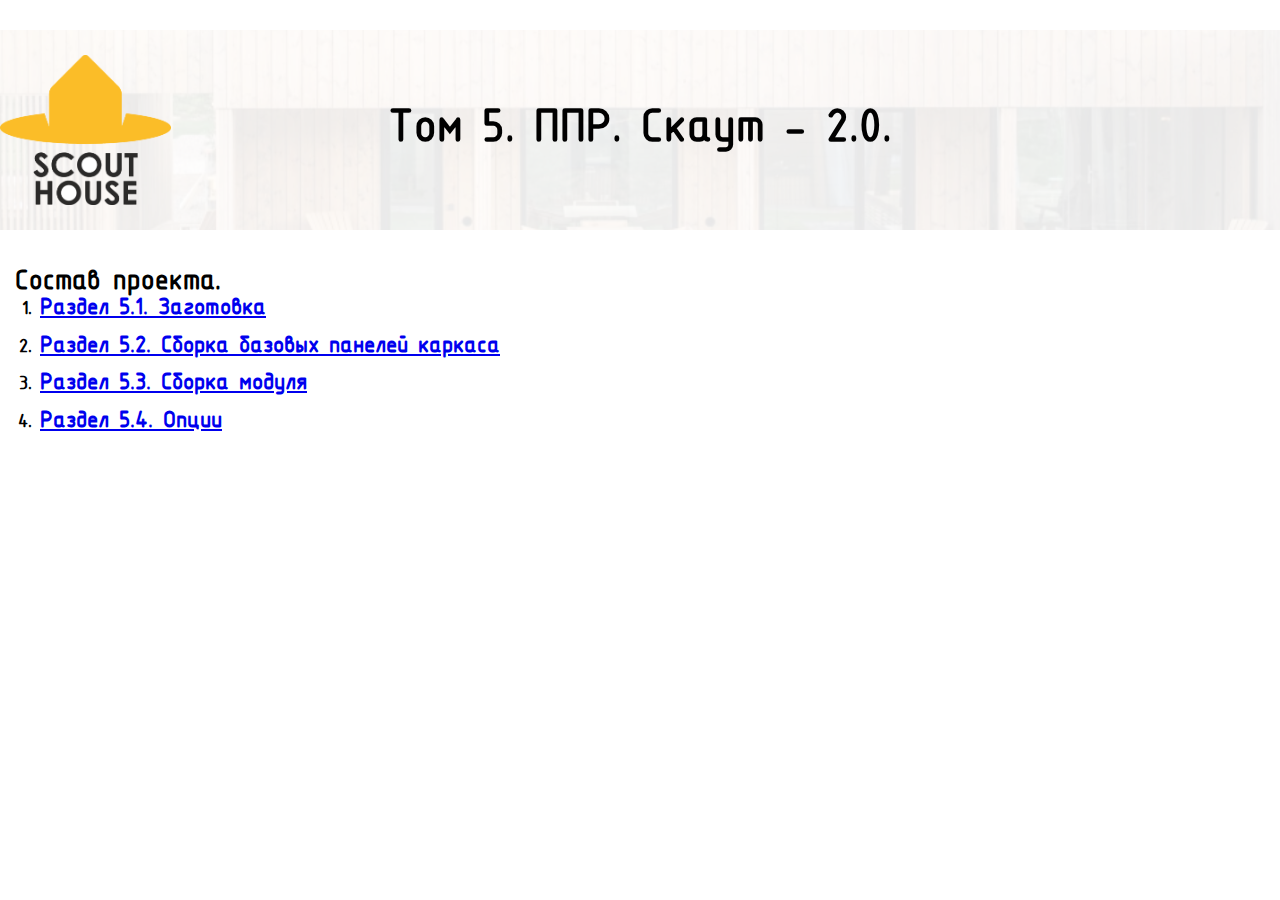
<file: index.html>
<!DOCTYPE html>
<html lang="en">
<head>
    <meta charset="UTF-8">
    <meta name="viewport" content="width=device-width, initial-scale=1.0">
    <link rel="stylesheet" href="./styles.css">
    <title>Том 5. Состав</title>
</head>
<body>
    <div class="page-wrapper">    
        <header class="top">
            <img class="logo" height="150px" src="./Image/logo_scouthouse.png" alt="Логотип Скаутхаус">
            <h1 class="headerTitle">Том 5. ППР. Скаут - 2.0.</h1>
            <div class="cardImage">
                <img class="logoBaner" height="500px" src="./Image/logoBaner.jpg" alt="Логотип Скаутхаус">
            </div>
    </header>
    <main>
        <h1 class="mainTitle">Состав проекта.</h1>
        <ol>
            <li>
                <a href="Page_5.1.html"> <h1>Раздел 5.1. Заготовка</h1> </a>
            </li>
            <li>
                <a href="Page_5.2.html">  <h1>Раздел 5.2. Сборка базовых панелей каркаса</h1> </a>
            </li>
            <li>
                <a  href="Page_5.3.html"> <h1>Раздел 5.3. Сборка модуля </h1> </a>
            </li>
            <li>
                <a  href="Page_5.4.html"> <h1>Раздел 5.4. Опции</h1> </a>
            </li>
        </ol>
    </main>
    </div>
</body>
</html>
</file>
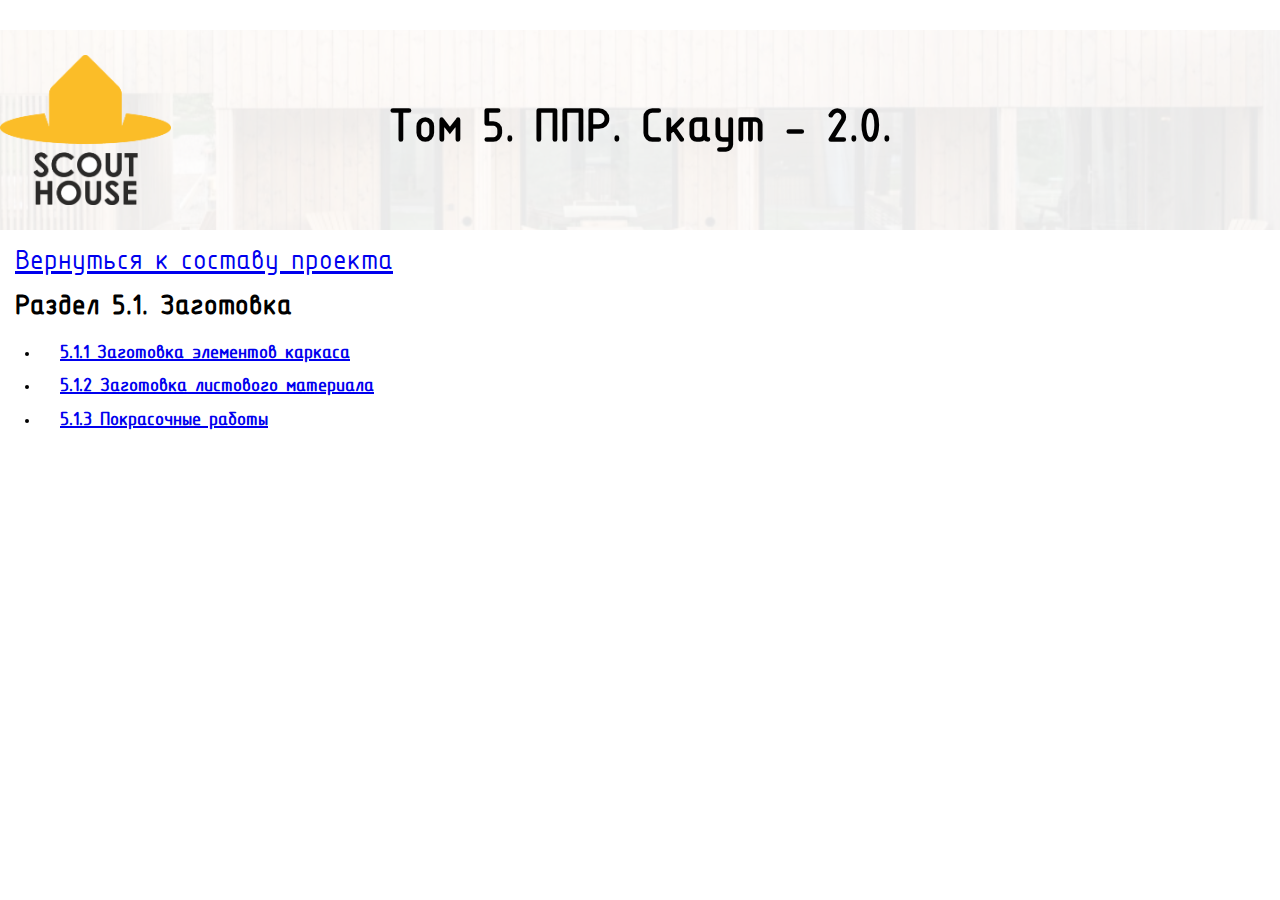
<file: Page_5.1.html>
<!DOCTYPE html>
<html lang="en">
<head>
    <meta charset="UTF-8">
    <meta name="viewport" content="width=device-width, initial-scale=1.0">
    <link rel="stylesheet" href="./styles.css">
    <title>Раздел 5.1</title>
</head>
<body>
    <div class="page-wrapper">
        <header class="top">
            <img class="logo" height="150px" src="./Image/logo_scouthouse.png" alt="Логотип Скаутхаус">
            <h1 class="headerTitle">Том 5. ППР. Скаут - 2.0.</h1>
            <div class="cardImage">
                <img class="logoBaner" height="500px" src="./Image/logoBaner.jpg" alt="Логотип Скаутхаус">
            </div>
        </header>
        <div>
            <a class="mainTitle" href="./index.html"> Вернуться к составу проекта </a>
            <h1 class="mainTitle"> Раздел 5.1. Заготовка</h1>
            <br>
            <ul>
                <li  class="subsectionTitle">
                    <a href="./5.1/5.1.1.html"> <h2>5.1.1 Заготовка элементов каркаса</h2>  </a>
                </li>
                <li  class="subsectionTitle">
                    <a href="./5.1/5.1.2.html"> <h2>5.1.2 Заготовка листового материала</h2>  </a>
                </li>
                <li  class="subsectionTitle">
                    <a href="./5.1/5.1.3.html"> <h2>5.1.3 Покрасочные работы</h2>  </a>
                </li>
            </ul>
        </div>
    </div>
</body>
</html>
</file>
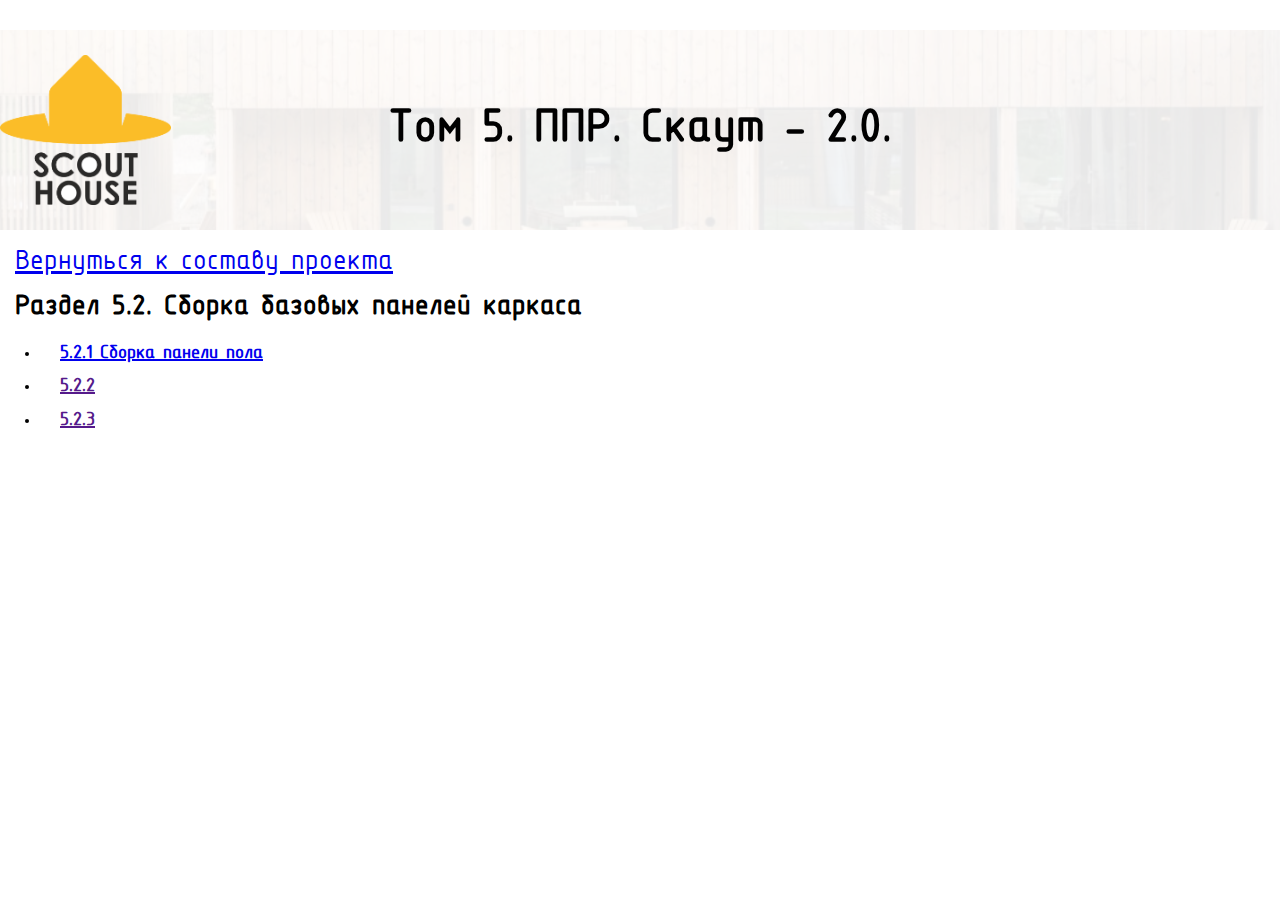
<file: Page_5.2.html>
<!DOCTYPE html>
<html lang="en">
<head>
    <meta charset="UTF-8">
    <meta name="viewport" content="width=device-width, initial-scale=1.0">
    <link rel="stylesheet" href="./styles.css">
    <title>Раздел 5.2.</title>
</head>
<body>
    <div class="page-wrapper">
        <header class="top">
            <img class="logo" height="150px" src="./Image/logo_scouthouse.png" alt="Логотип Скаутхаус">
            <h1 class="headerTitle">Том 5. ППР. Скаут - 2.0.</h1>
            <div class="cardImage">
                <img class="logoBaner" height="500px" src="./Image/logoBaner.jpg" alt="Логотип Скаутхаус">
            </div>
        </header>
        <div>
            <a class="mainTitle" href="./index.html"> Вернуться к составу проекта </a>
            <h1 class="mainTitle"> Раздел 5.2. Сборка базовых панелей каркаса</h1>
            <br>
            <ul>
                <li  class="subsectionTitle">
                    <a href="./5.2/5.2.1.html"> <h2>5.2.1 Сборка панели пола</h2>  </a>
                </li>
                <li  class="subsectionTitle">
                    <a href=""> <h2>5.2.2</h2>  </a>
                </li>
                <li  class="subsectionTitle">
                    <a href=""> <h2>5.2.3</h2>  </a>
                </li>
            </ul>
        </div>
    </div>  
</body>
</html>
</file>
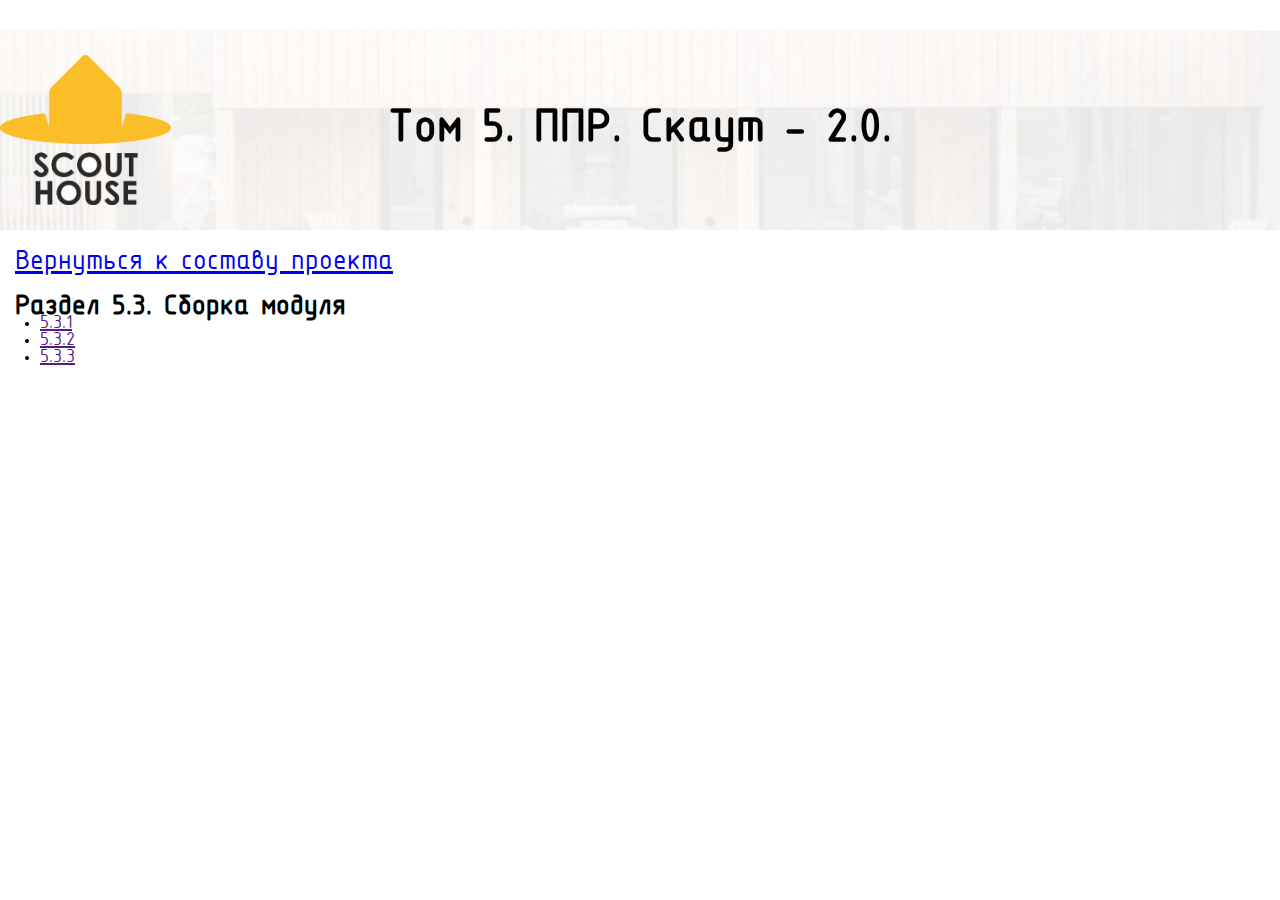
<file: Page_5.3.html>
<!DOCTYPE html>
<html lang="en">
<head>
    <meta charset="UTF-8">
    <meta name="viewport" content="width=device-width, initial-scale=1.0">
    <link rel="stylesheet" href="./styles.css">
    <title>Раздел 5.3.</title>
</head>
<body>
    <div class="page-wrapper">
        <header class="top">
            <img class="logo" height="150px" src="./Image/logo_scouthouse.png" alt="Логотип Скаутхаус">
            <h1 class="headerTitle">Том 5. ППР. Скаут - 2.0.</h1>
            <div class="cardImage">
                <img class="logoBaner" height="500px" src="./Image/logoBaner.jpg" alt="Логотип Скаутхаус">
            </div>
        </header>
        <div>
            <a class="mainTitle" href="./index.html"> Вернуться к составу проекта </a>
            <h1 class="mainTitle"> Раздел 5.3. Сборка модуля</h1>
            <ul>
                <li  class="subsectionTitle">
                    <a href=""> 5.3.1  </a>
                </li>
                <li  class="subsectionTitle">
                    <a href=""> 5.3.2  </a>
                </li>
                <li  class="subsectionTitle">
                    <a href=""> 5.3.3  </a>
                </li>
            </ul>
        </div>
    </div>  
</body>
</html>
</file>
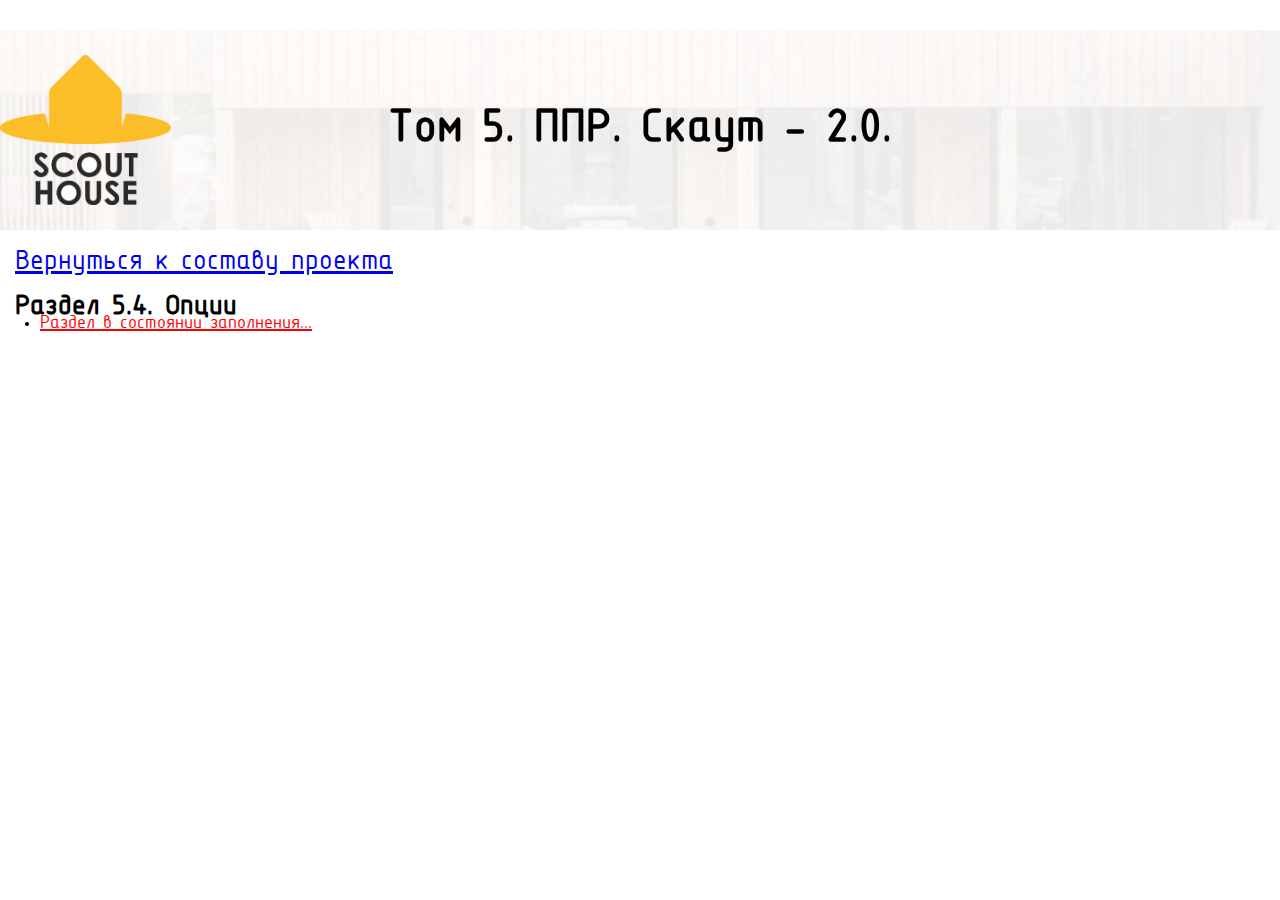
<file: Page_5.4.html>
<!DOCTYPE html>
<html lang="en">
<head>
    <meta charset="UTF-8">
    <meta name="viewport" content="width=device-width, initial-scale=1.0">
    <link rel="stylesheet" href="./styles.css">
    <title>Раздел 5.4.</title>
</head>
<body>
    <div class="page-wrapper">
        <header class="top">
            <img class="logo" height="150px" src="./Image/logo_scouthouse.png" alt="Логотип Скаутхаус">
            <h1 class="headerTitle">Том 5. ППР. Скаут - 2.0.</h1>
            <div class="cardImage">
                <img class="logoBaner" height="500px" src="./Image/logoBaner.jpg" alt="Логотип Скаутхаус">
            </div>
        </header>
        <div>
            <a class="mainTitle" href="./index.html"> Вернуться к составу проекта </a>
            <h1 class="mainTitle">Раздел 5.4. Опции</h1>
            <ul>
                <li  class="subsectionTitle">
                    <a class="none" href=""> Раздел в состоянии заполнения... </a>
                </li>
            </ul>
        </div>
    </div>  
</body>
</html>
</file>
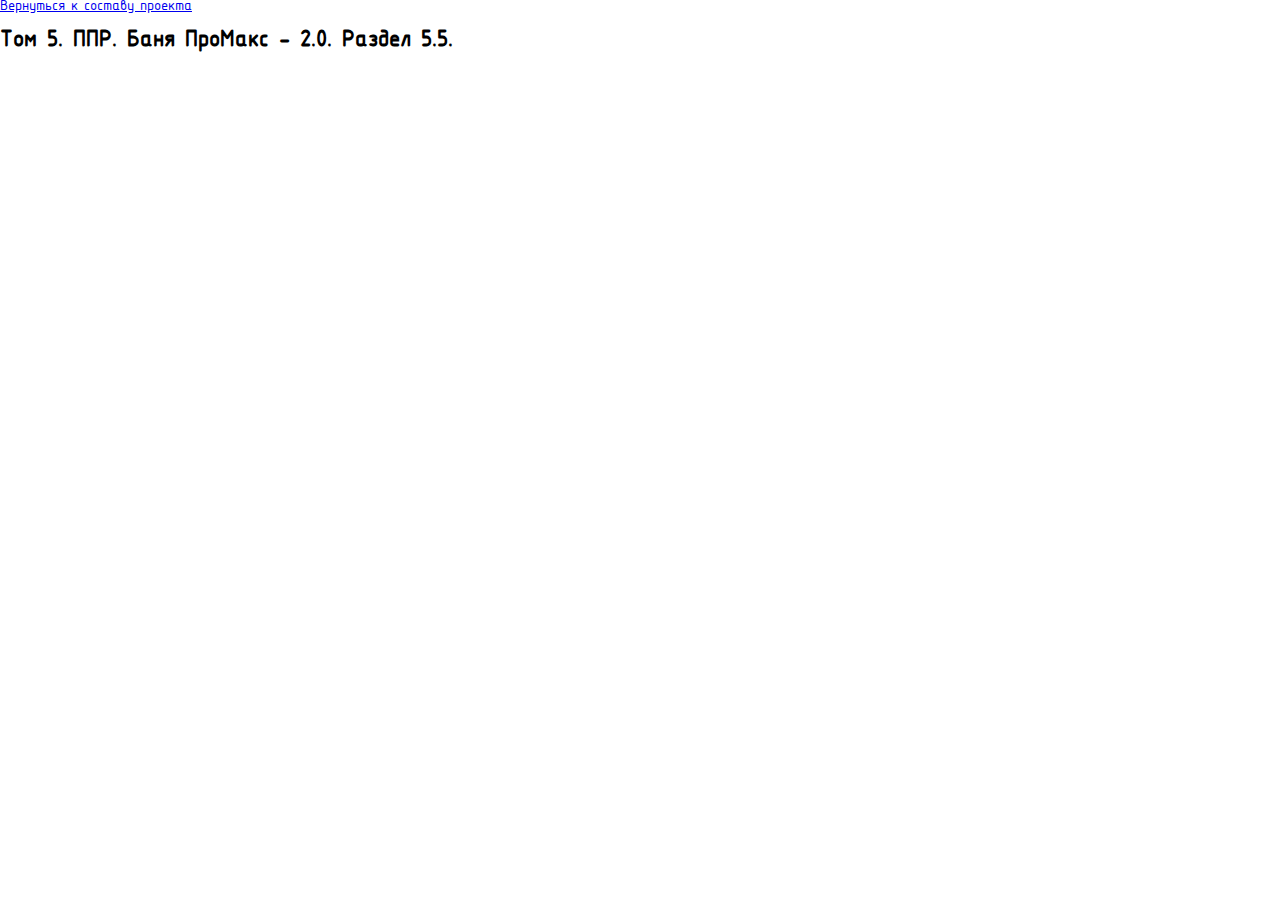
<file: Page_5.5.html>
<!DOCTYPE html>
<html lang="en">
<head>
    <meta charset="UTF-8">
    <meta name="viewport" content="width=device-width, initial-scale=1.0">
    <link rel="stylesheet" href="./styles.css">
    <title>Раздел 5.4.</title>
</head>
<body>
    <a href="./index.html"> Вернуться к составу проекта </a>
    <p> <h1>Том 5. ППР. Баня ПроМакс - 2.0. Раздел 5.5.</h1></p>
    
</body>
</html>
</file>
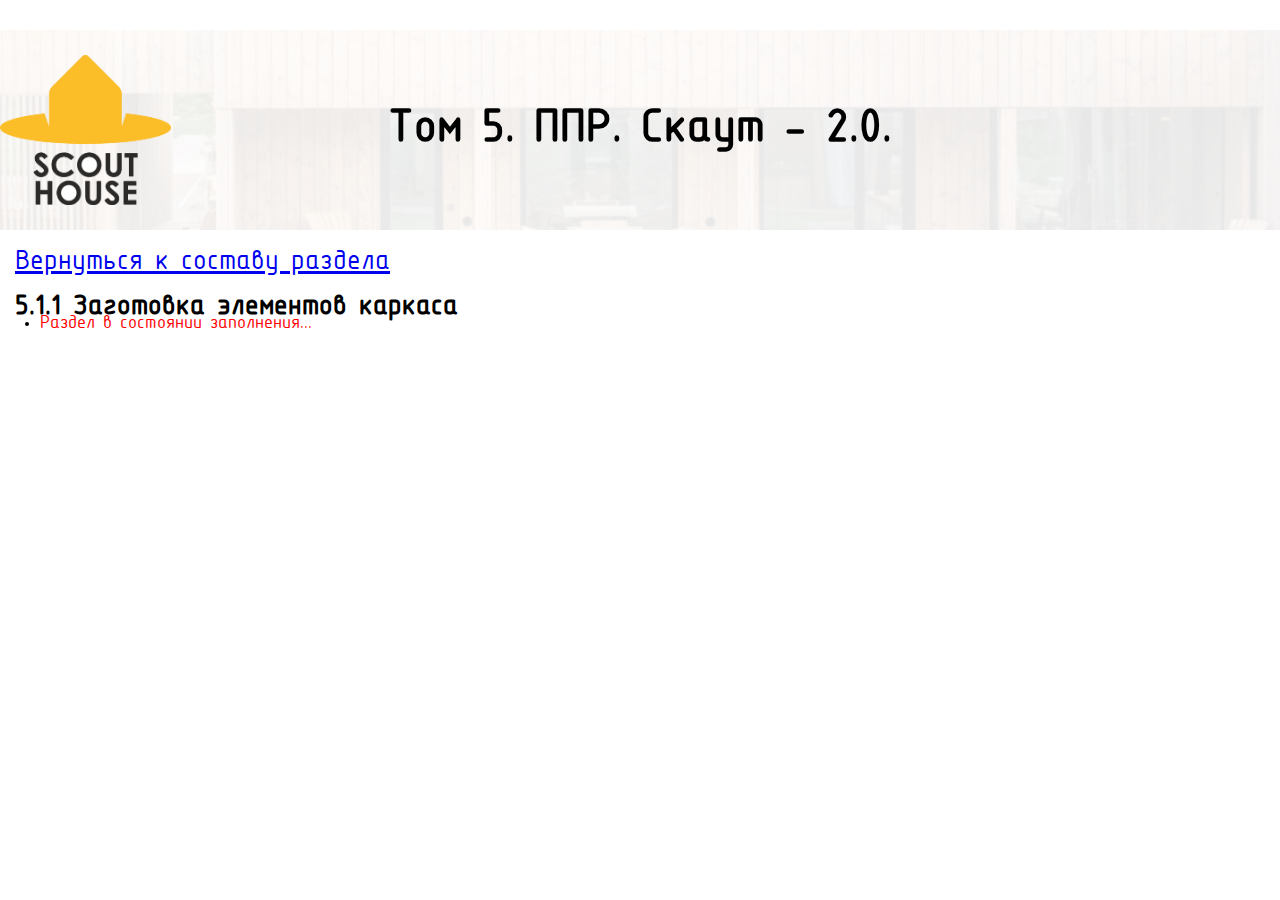
<file: 5.1/5.1.1.html>
<!DOCTYPE html>
<html lang="ru">
<head>
    <meta charset="UTF-8">
    <meta name="viewport" content="width=device-width, initial-scale=1.0">
    <link rel="stylesheet" href="../styles.css">
    <title>Операция 5.1.1</title>
</head>
<body>
    <div class="page-wrapper">
        <header class="top">
            <img class="logo" height="150px" src="../Image/logo_scouthouse.png" alt="Логотип Скаутхаус">
            <h1 class="headerTitle">Том 5. ППР. Скаут - 2.0.</h1>
            <div class="cardImage">
                <img class="logoBaner" height="500px" src="../Image/logoBaner.jpg" alt="Логотип Скаутхаус">
            </div>
        </header>
        <div>
            <a class="mainTitle" href="../Page_5.1.html"> Вернуться к составу раздела </a>
            <h1 class="mainTitle"> 5.1.1 Заготовка элементов каркаса </h1>
            <ul>
                <li  class="subsectionTitle">
                    <p class="none">Раздел в состоянии заполнения...</p>
                </li>
            </ul>
        </div>
    </div>
</body>
</html>
</file>
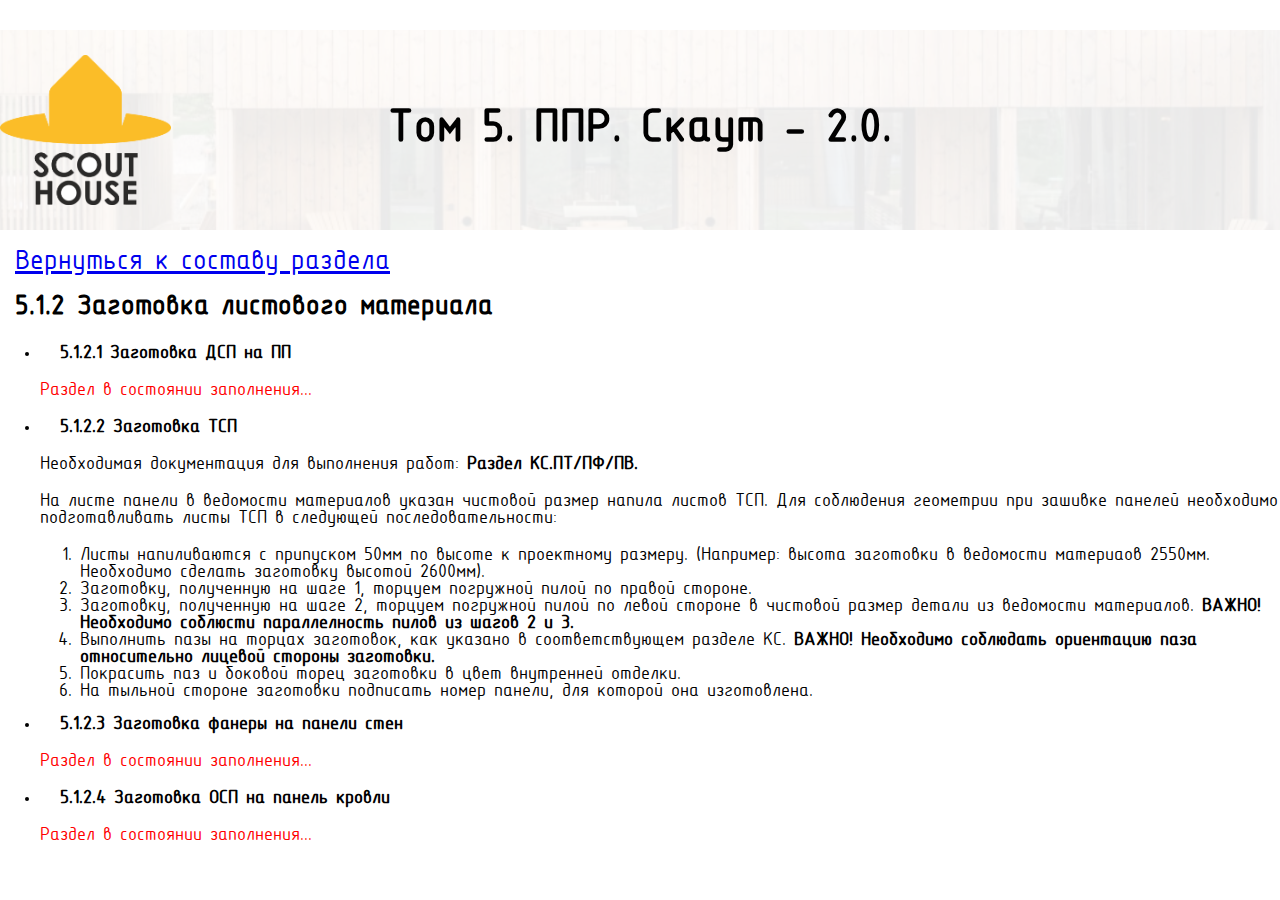
<file: 5.1/5.1.2.html>
<!DOCTYPE html>
<html lang="en">
<head>
    <meta charset="UTF-8">
    <meta name="viewport" content="width=device-width, initial-scale=1.0">
    <link rel="stylesheet" href="../styles.css">
    <title>Операция 5.1.1</title>
</head>
<body>
    <div class="page-wrapper">
        <header class="top">
            <img class="logo" height="150px" src="../Image/logo_scouthouse.png" alt="Логотип Скаутхаус">
            <h1 class="headerTitle">Том 5. ППР. Скаут - 2.0.</h1>
            <div class="cardImage">
                <img class="logoBaner" height="500px" src="../Image/logoBaner.jpg" alt="Логотип Скаутхаус">
            </div>
        </header>
        <div>
            <a class="mainTitle" href="../Page_5.1.html"> Вернуться к составу раздела </a>
            <h1 class="mainTitle"> 5.1.2 Заготовка листового материала </h1>
            <br>
            <ul>
                <li  class="subsectionTitle">
                    <h2>5.1.2.1 Заготовка ДСП на ПП</h2>
                    <p class="none">Раздел в состоянии заполнения...</p>
                </li>
                <li  class="subsectionTitle">
                    <h2>5.1.2.2 Заготовка ТСП </h2>
                    <p>Необходимая документация для выполнения работ: <span class="importantText">Раздел КС.ПТ/ПФ/ПВ. </span></p>
                    <p>На листе панели в ведомости материалов указан чистовой размер напила листов ТСП. Для соблюдения геометрии при зашивке панелей  необходимо подготавливать листы ТСП в следующей последовательности:</p>
                    <ol>
                        <li class="mainText">Листы напиливаются с припуском 50мм по высоте к проектному размеру. (Например: высота заготовки в ведомости материаов 2550мм. Необходимо сделать заготовку высотой 2600мм). </li>
                        <li class="mainText">Заготовку, полученную на шаге 1, торцуем погружной пилой по правой стороне. </li>
                        <li class="mainText">Заготовку, полученную на шаге 2, торцуем погружной пилой по левой стороне в чистовой размер детали из ведомости материалов. <span class="importantText">ВАЖНО! Необходимо соблюсти параллелность пилов из шагов 2 и 3.</span></li>
                        <li class="mainText">Выполнить пазы на торцах заготовок, как указано в соответствующем разделе КС. <span class="importantText">ВАЖНО! Необходимо соблюдать ориентацию паза относительно лицевой стороны заготовки.</span></li>
                        <li class="mainText">Покрасить паз и боковой торец заготовки в цвет внутренней отделки.</li>
                        <li class="mainText">На тыльной стороне заготовки подписать номер панели, для которой она изготовлена.</li>
                    </ol>
                </li>
                <li  class="subsectionTitle">
                    <h2>5.1.2.3 Заготовка фанеры на панели стен</h2>
                    <p class="none">Раздел в состоянии заполнения...</p>
                </li>
                <li  class="subsectionTitle">
                    <h2>5.1.2.4 Заготовка ОСП на панель кровли</h2>
                    <p class="none">Раздел в состоянии заполнения...</p>
                </li>
            </ul>
        </div>
    </div>
</body>
</html>
</file>
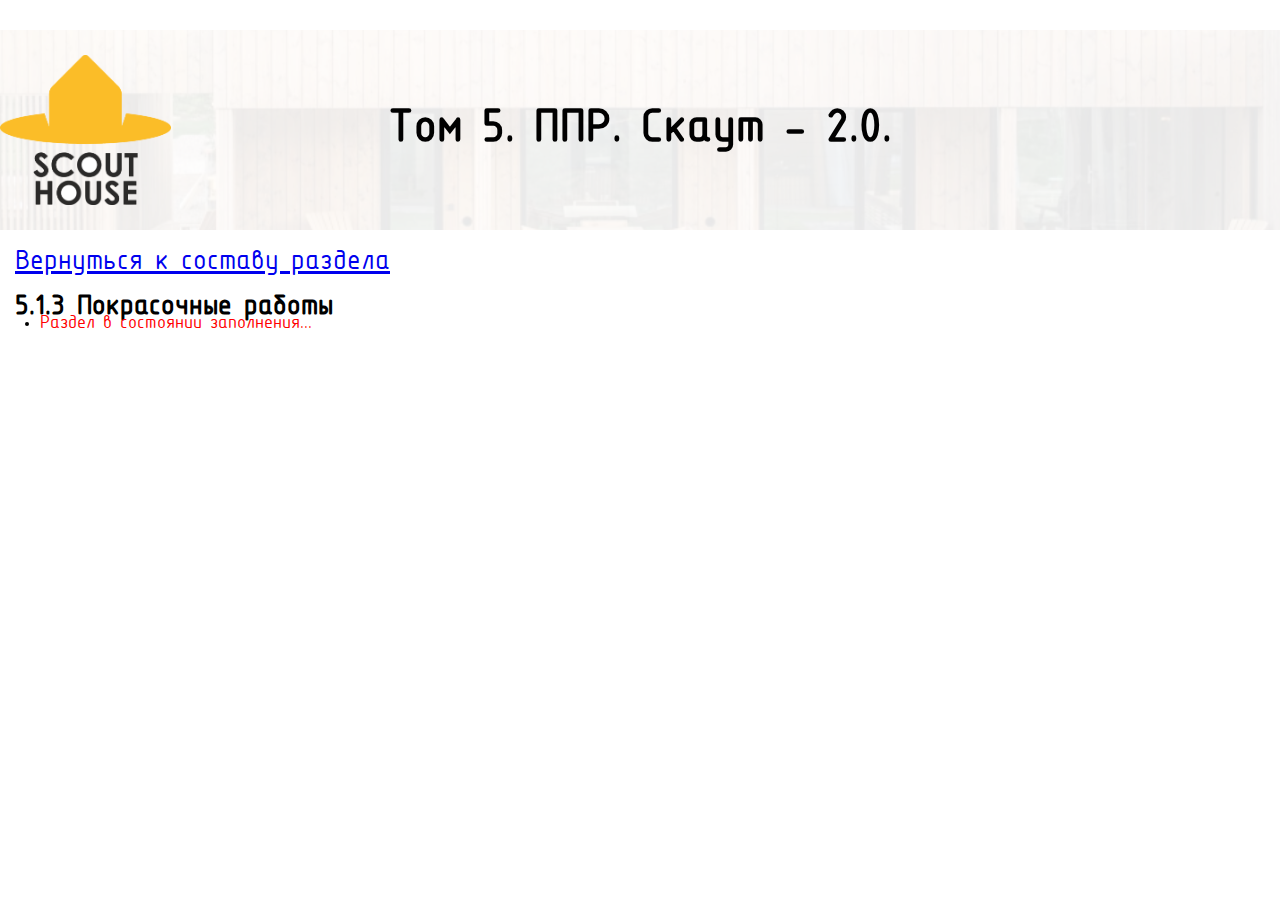
<file: 5.1/5.1.3.html>
<html lang="en">
<head>
    <meta charset="UTF-8">
    <meta name="viewport" content="width=device-width, initial-scale=1.0">
    <link rel="stylesheet" href="../styles.css">
    <title>Операция 5.1.1</title>
</head>
<body>
    <div class="page-wrapper">
        <header class="top">
            <img class="logo" height="150px" src="../Image/logo_scouthouse.png" alt="Логотип Скаутхаус">
            <h1 class="headerTitle">Том 5. ППР. Скаут - 2.0.</h1>
            <div class="cardImage">
                <img class="logoBaner" height="500px" src="../Image/logoBaner.jpg" alt="Логотип Скаутхаус">
            </div>
        </header>
        <div>
            <a class="mainTitle" href="../Page_5.1.html"> Вернуться к составу раздела </a>
            <h1 class="mainTitle"> 5.1.3 Покрасочные работы </h1>
            <ul>
                <li  class="subsectionTitle">
                    <p class="none">Раздел в состоянии заполнения...</p>
                </li>
            </ul>
        </div>
    </div>
</body>
</html>
</file>
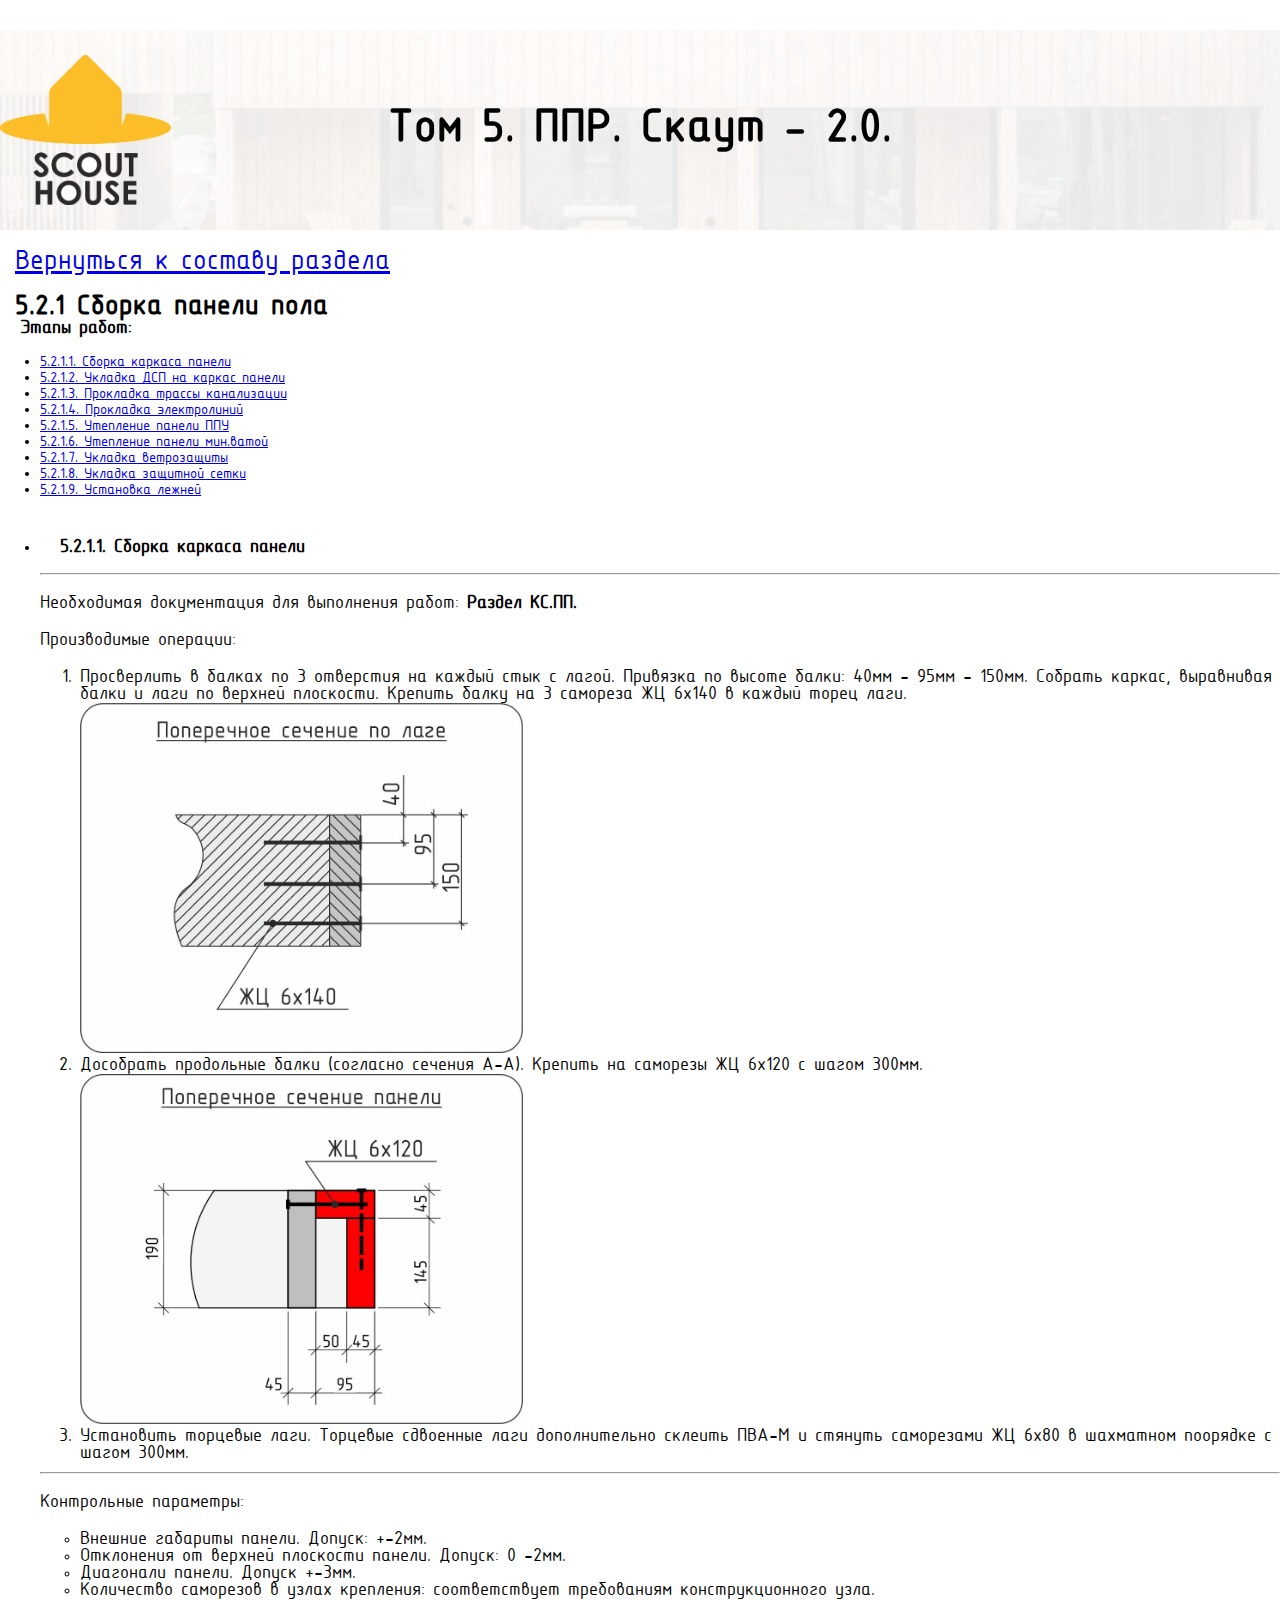
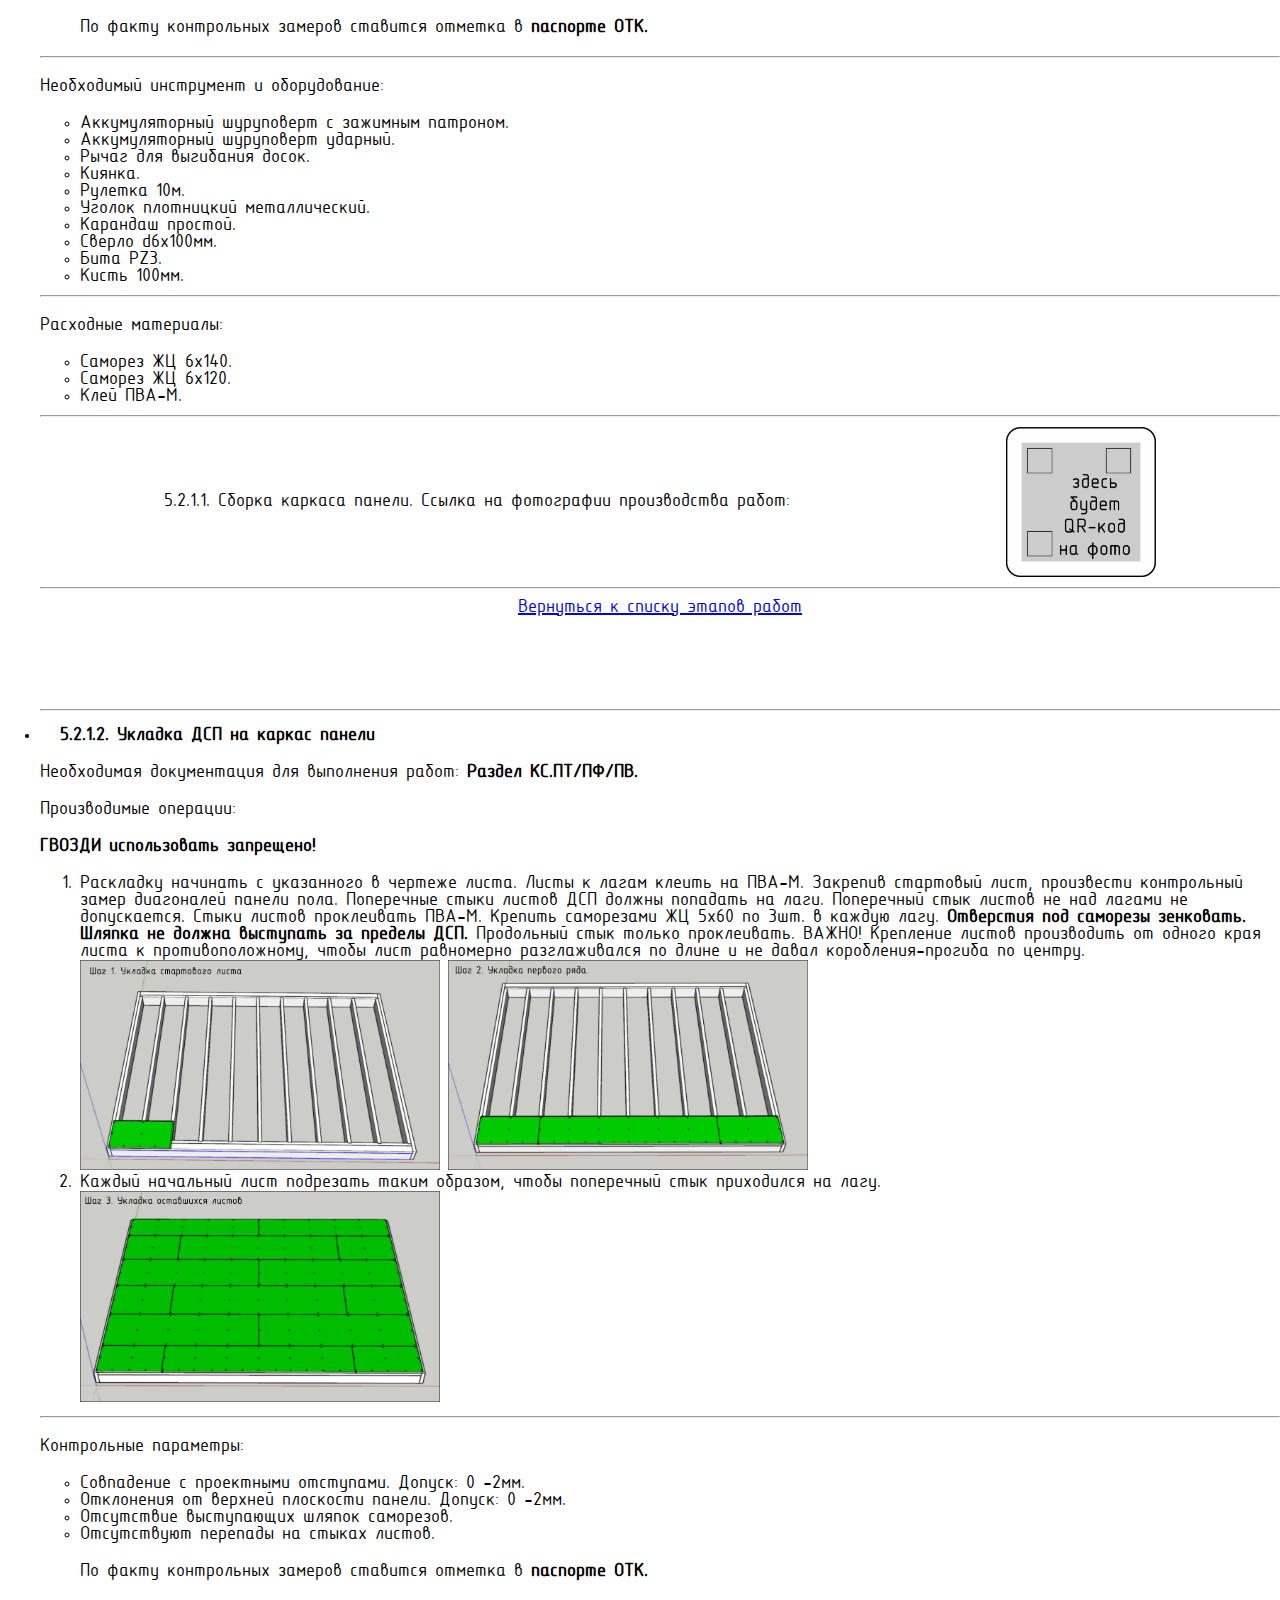
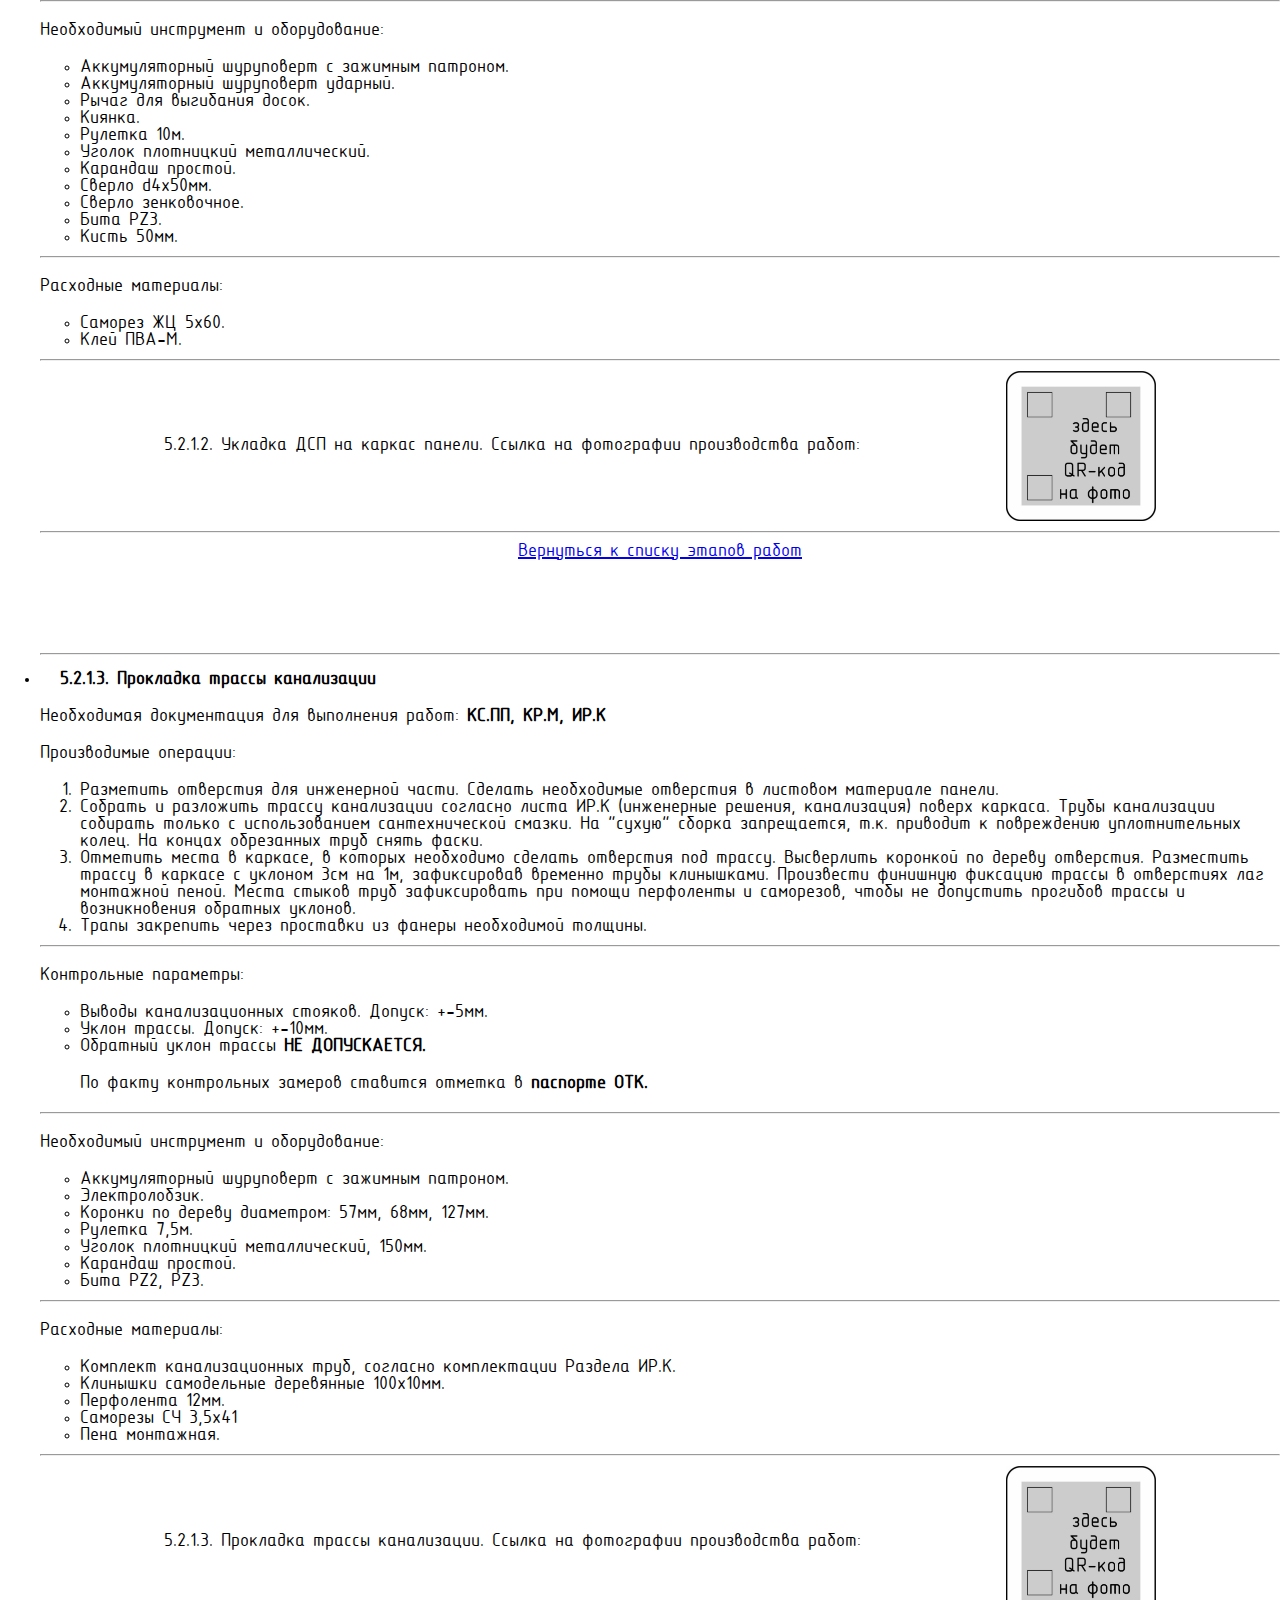
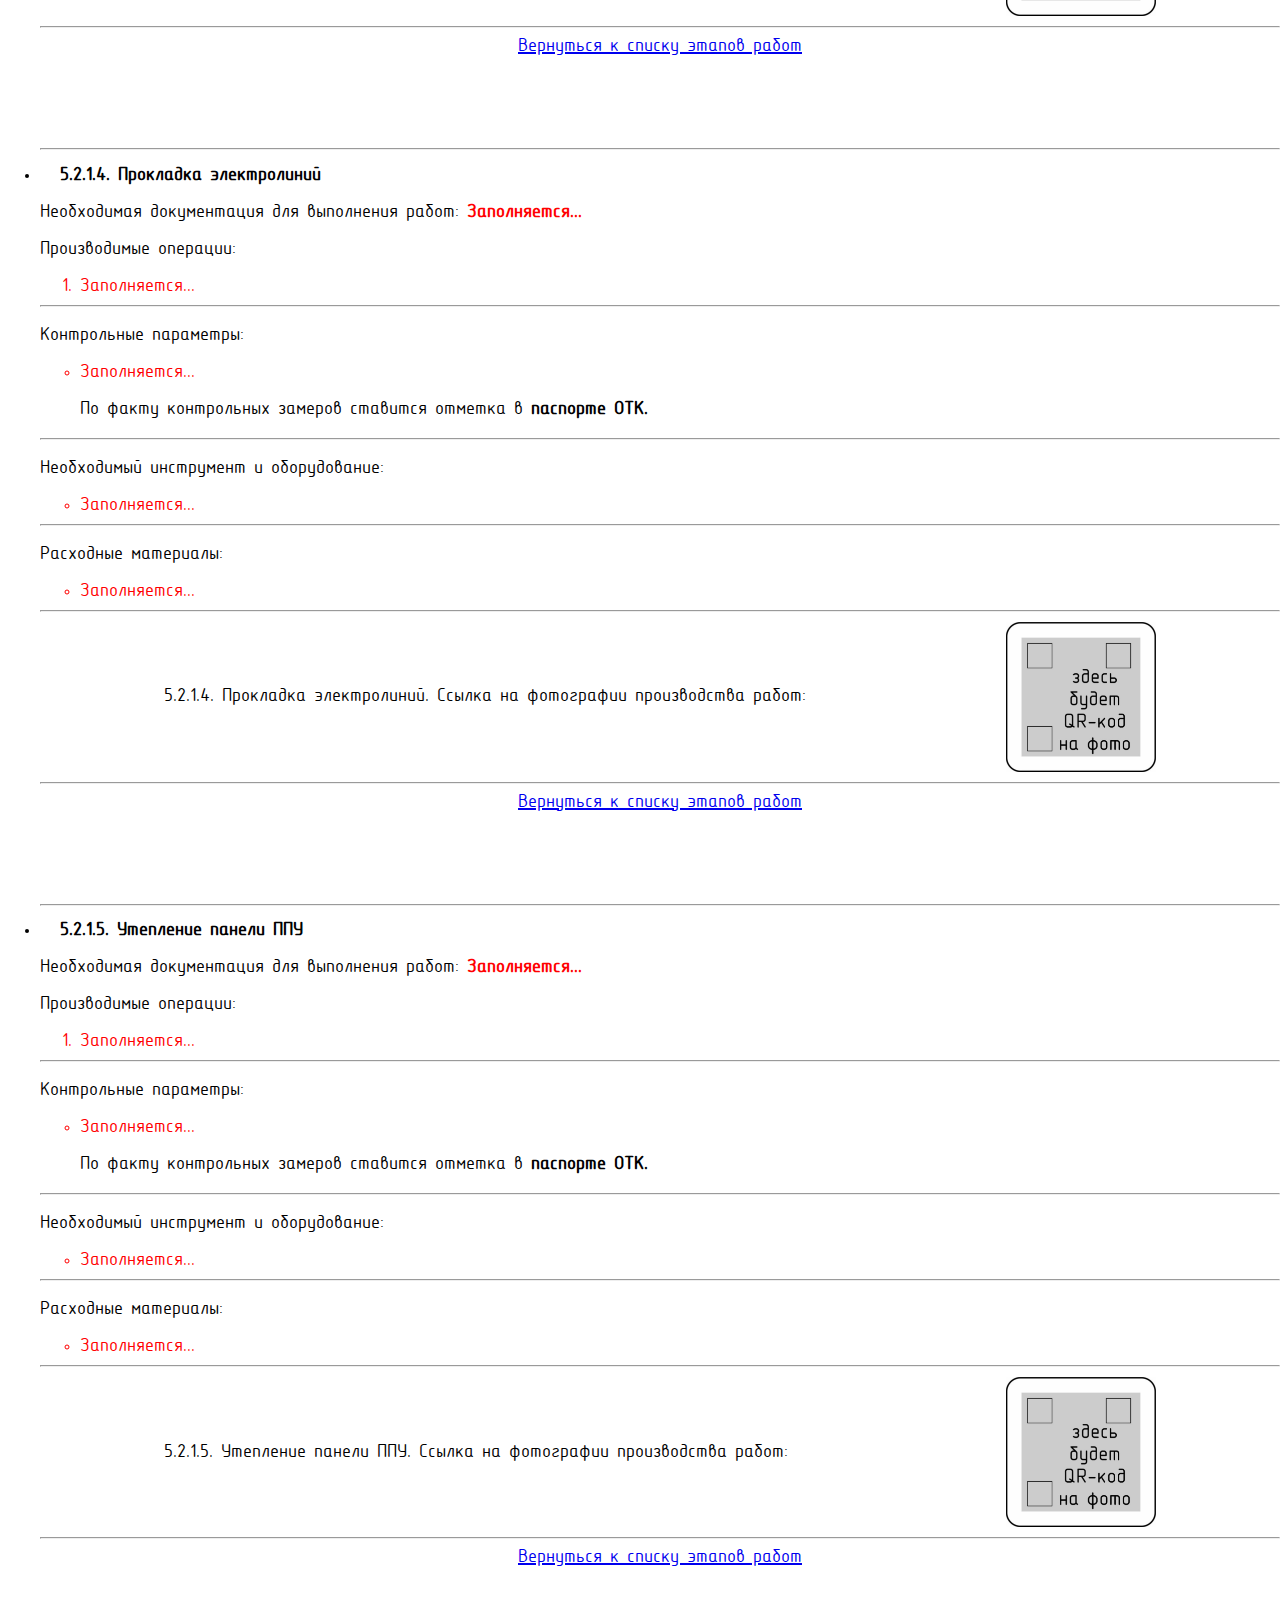
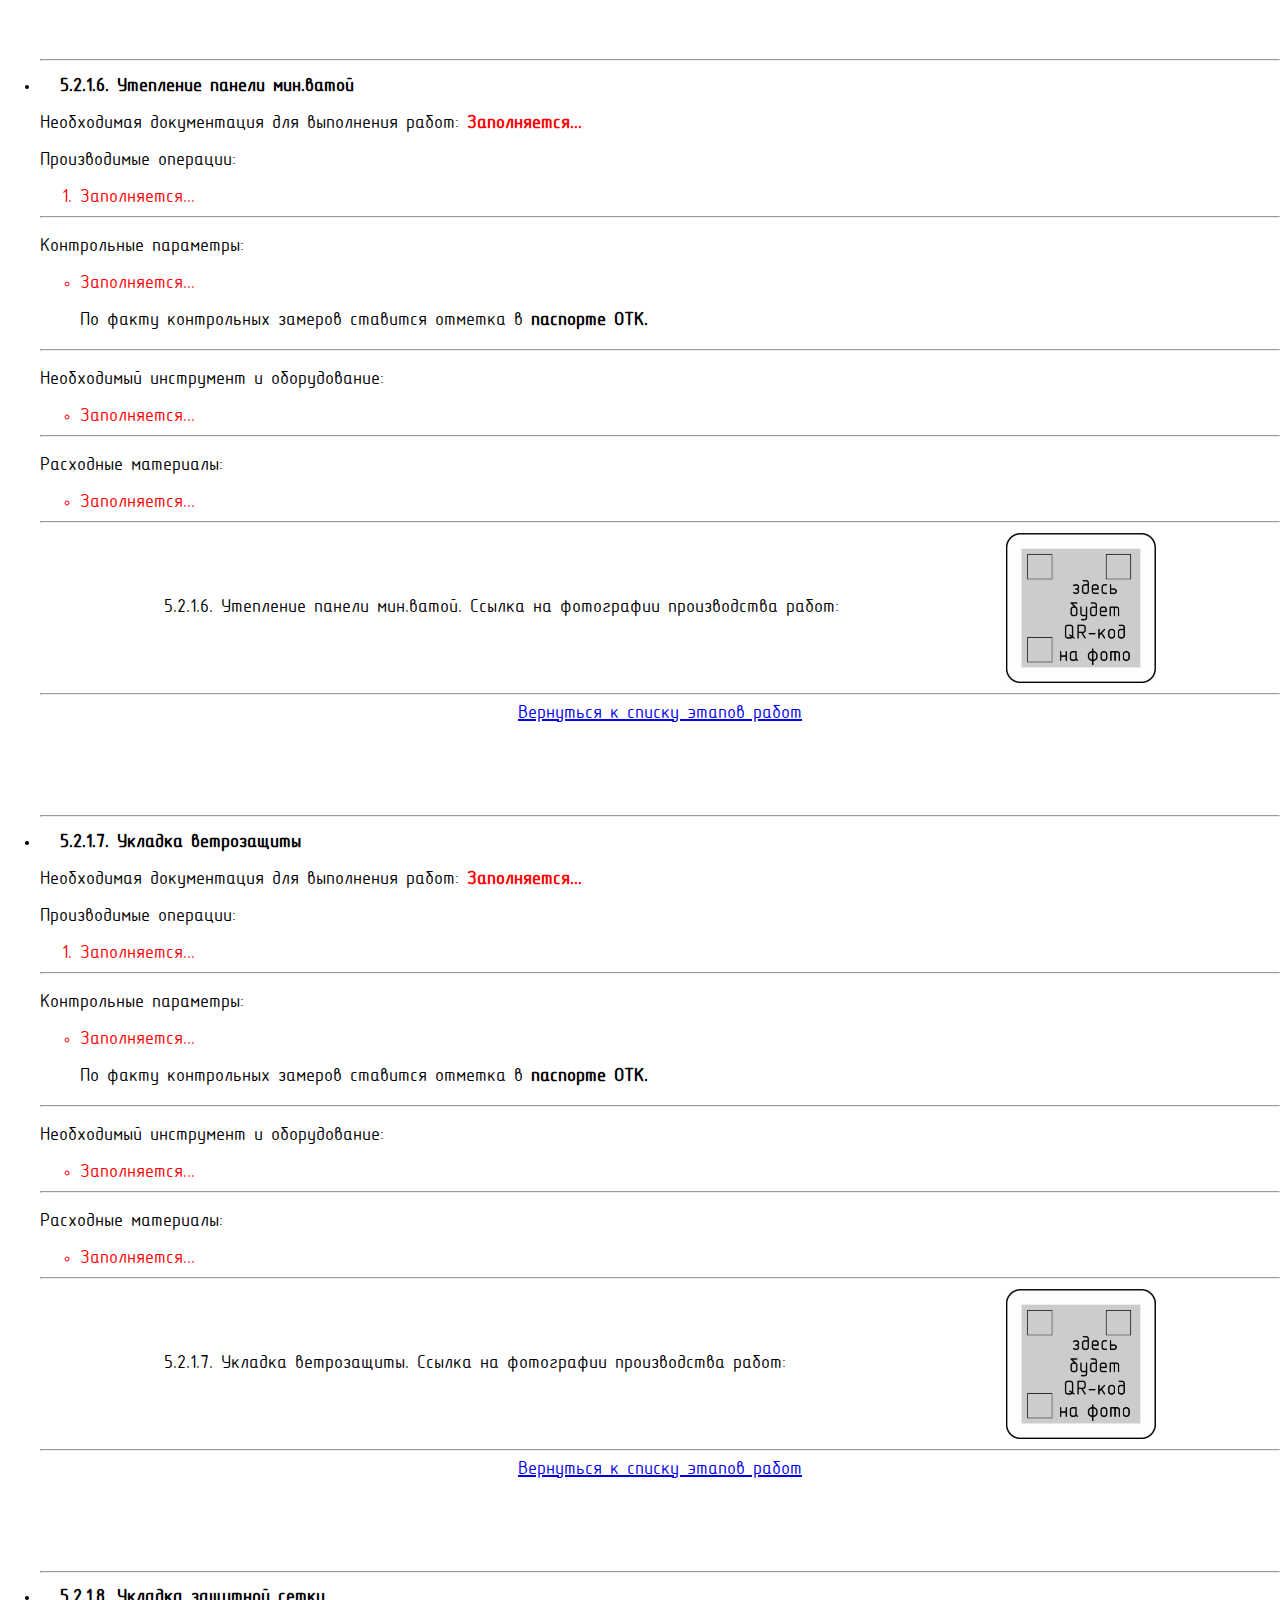
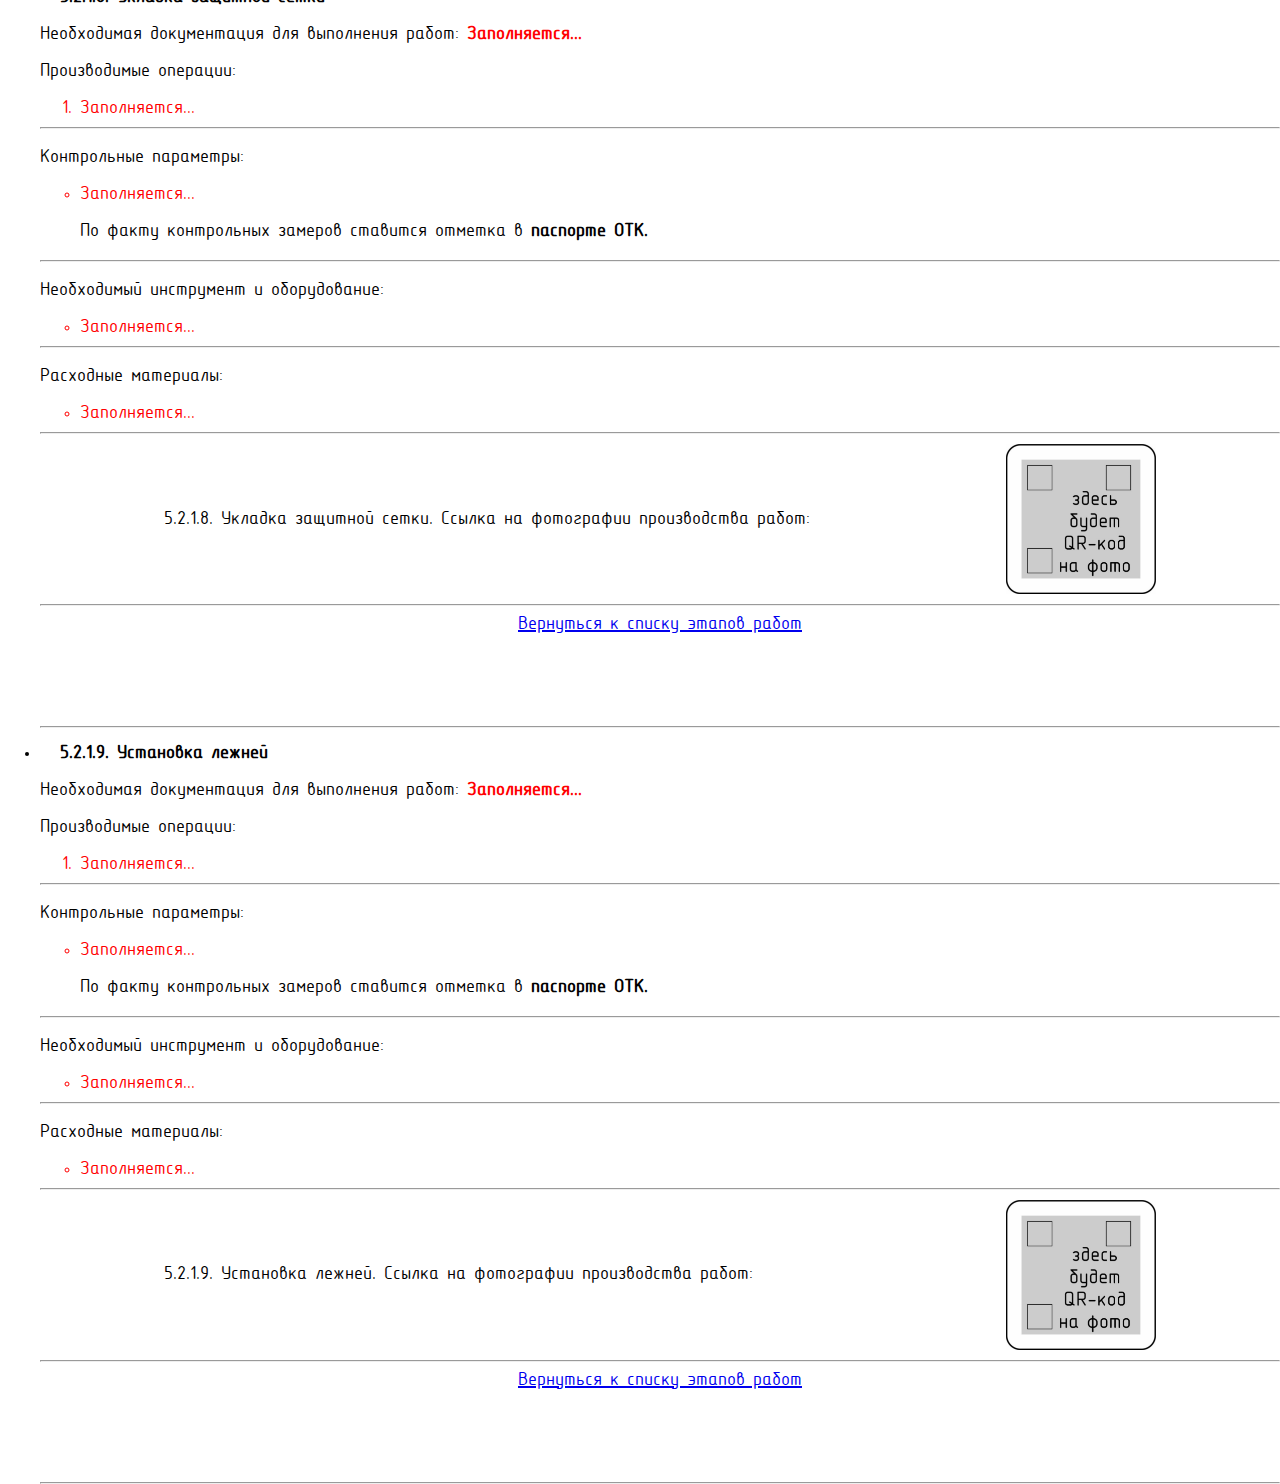
<file: 5.2/5.2.1.html>
<!DOCTYPE html>
<html lang="en">
<head>
    <meta charset="UTF-8">
    <meta name="viewport" content="width=device-width, initial-scale=1.0">
    <link rel="stylesheet" href="../styles.css">
    <title>Операция 5.2.1</title>
</head>
<body>
    <div class="page-wrapper">
        <header class="top">
            <img class="logo" height="150px" src="../Image/logo_scouthouse.png" alt="Логотип Скаутхаус">
            <h1 class="headerTitle">Том 5. ППР. Скаут - 2.0.</h1>
            <div class="cardImage">
                <img class="logoBaner" height="500px" src="../Image/logoBaner.jpg" alt="Логотип Скаутхаус">
            </div>
        </header>
        <div>
            <a class="mainTitle" href="../Page_5.2.html"> Вернуться к составу раздела </a>
            <h1 class="mainTitle"> 5.2.1 Сборка панели пола </h1>
            <br>
            <nav>
                <h2 id="backTable">Этапы работ:</h2>
                <ul>
                    <li><a href="#5.2.1.1">5.2.1.1. Сборка каркаса панели</a></li>
                    <li><a href="#5.2.1.2">5.2.1.2. Укладка ДСП на каркас панели</a></li>
                    <li><a href="#5.2.1.3">5.2.1.3. Прокладка трассы канализации</a></li>
                    <li><a href="#5.2.1.4">5.2.1.4. Прокладка электролиний</a></li>
                    <li><a href="#5.2.1.5">5.2.1.5. Утепление панели ППУ</a></li>
                    <li><a href="#5.2.1.6">5.2.1.6. Утепление панели мин.ватой</a></li>
                    <li><a href="#5.2.1.7">5.2.1.7. Укладка ветрозащиты</a></li>
                    <li><a href="#5.2.1.8">5.2.1.8. Укладка защитной сетки</a></li>
                    <li><a href="#5.2.1.9">5.2.1.9. Установка лежней</a></li>
                </ul>
            </nav>
            <ul>
                <li id="5.2.1.1" class="subsectionTitle">
                    <h2>5.2.1.1. Сборка каркаса панели</h2>
                    <hr>
                    <p>Необходимая документация для выполнения работ: <span class="importantText">Раздел КС.ПП. </span></p>
                    <p>Производимые операции:</p>
                    <ol>
                        <li class="mainText">Просверлить в балках по 3 отверстия на каждый стык с лагой. 
                            Привязка по высоте балки: 40мм - 95мм - 150мм. Собрать каркас, выравнивая балки и лаги по верхней плоскости. 
                            Крепить балку на 3 самореза ЖЦ 6х140 в каждый торец лаги. </li>
                            <img class="sketches" src="../Image/5.2.1.1_1.jpg" alt="">
                        <li class="mainText">Дособрать продольные балки (согласно сечения А-А). Крепить на саморезы ЖЦ 6х120 с шагом 300мм.  </li>
                        <img class="sketches" src="../Image/5.2.1.1_2.jpg" alt="">
                        <li class="mainText">Установить торцевые лаги. Торцевые сдвоенные лаги дополнительно склеить ПВА-М и стянуть саморезами ЖЦ 6х80 в шахматном поорядке с шагом 300мм.</span></li>
                    </ol>
                    <hr>
                    <p>Контрольные параметры:</p>
                    <ul>
                        <li class="mainText">Внешние габариты панели. Допуск: +-2мм.</li>
                        <li class="mainText">Отклонения от верхней плоскости панели. Допуск: 0 -2мм.</li>
                        <li class="mainText">Диагонали панели. Допуск +-3мм.</li>
                        <li class="mainText">Количество саморезов в узлах крепления: соответствует требованиям конструкционного узла.</li>
                        <p>По факту контрольных замеров ставится отметка в <span class="importantText">паспорте ОТК.</span> </p>
                    </ul>
                    <hr>
                    <p>Необходимый инструмент и оборудование:</p>
                    <ul>
                        <li class="mainText">Аккумуляторный шуруповерт с зажимным патроном. </li>
                        <li class="mainText">Аккумуляторный шуруповерт ударный.</li>
                        <li class="mainText">Рычаг для выгибания досок.</li>
                        <li class="mainText">Киянка.</li>
                        <li class="mainText">Рулетка 10м.</li>
                        <li class="mainText">Уголок плотницкий металлический.</li>
                        <li class="mainText">Карандаш простой.</li>
                        <li class="mainText">Сверло d6х100мм.</li>
                        <li class="mainText">Бита PZ3.</li>
                        <li class="mainText">Кисть 100мм.</li>
                    </ul>
                    <hr>
                    <p>Расходные материалы:</p>
                    <ul>
                        <li class="mainText">Саморез ЖЦ 6х140. </li>
                        <li class="mainText">Саморез ЖЦ 6х120.</li>
                        <li class="mainText"> Клей ПВА-М.</li>
                    </ul>
                    <hr>
                    <div class="qrBlock">
                        <p>5.2.1.1. Сборка каркаса панели. Ссылка на фотографии производства работ:</p>
                        <img height="150px" src="../Image/QR_block.jpg" alt="QR-код на фото">
                    </div>
                    <hr>
                    <div class="backTableContainer">
                        <a class="backTable" href="#backTable"> Вернуться к списку этапов работ </a>
                    </div>
                    <hr>
                </li>
                <li id="5.2.1.2" class="subsectionTitle">
                    <h2>5.2.1.2. Укладка ДСП на каркас панели </h2>
                    <p>Необходимая документация для выполнения работ: <span class="importantText">Раздел КС.ПТ/ПФ/ПВ. </span></p>
                    <p>Производимые операции:</p>
                    <p><span class="importantText">ГВОЗДИ использовать запрещено!</span></p>
                    <ol>
                        <li class="mainText">Раскладку начинать с указанного в чертеже листа. Листы к лагам клеить на ПВА-М. 
                            Закрепив стартовый лист, произвести контрольный замер диагоналей панели пола. Поперечные стыки листов 
                            ДСП должны попадать на лаги. Поперечный стык листов не над лагами не допускается. 
                            Стыки листов проклеивать ПВА-М. Крепить саморезами ЖЦ 5х60 по 3шт. в каждую лагу. 
                            <span class="importantText">Отверстия под саморезы зенковать. Шляпка не должна выступать за пределы ДСП.</span> 
                            Продольный стык только проклеивать. ВАЖНО! Крепление листов производить от одного края листа 
                            к противоположному, чтобы лист равномерно разглаживался по длине и не давал коробления-прогиба по центру.</li>
                            <img width="30%" src="../Image/5.2.1.2_1.jpg" alt="">
                            <img width="30%" src="../Image/5.2.1.2_2.jpg" alt="">
                        <li class="mainText">Каждый начальный лист подрезать таким образом, чтобы поперечный стык приходился на лагу.  </li>
                        <img width="30%" src="../Image/5.2.1.2_3.jpg" alt="">
                    </ol>
                    <hr>
                    <p>Контрольные параметры:</p>
                    <ul>
                        <li class="mainText">Совпадение с проектными отступами. Допуск: 0 -2мм.</li>
                        <li class="mainText">Отклонения от верхней плоскости панели. Допуск: 0 -2мм.</li>
                        <li class="mainText">Отсутствие выступающих шляпок саморезов.</li>
                        <li class="mainText">Отсутствуют перепады на стыках листов.</li>
                        <p>По факту контрольных замеров ставится отметка в <span class="importantText">паспорте ОТК.</span> </p>
                    </ul>
                    <hr>
                    <p>Необходимый инструмент и оборудование:</p>
                    <ul>
                        <li class="mainText">Аккумуляторный шуруповерт с зажимным патроном. </li>
                        <li class="mainText">Аккумуляторный шуруповерт ударный.</li>
                        <li class="mainText">Рычаг для выгибания досок.</li>
                        <li class="mainText">Киянка.</li>
                        <li class="mainText">Рулетка 10м.</li>
                        <li class="mainText">Уголок плотницкий металлический.</li>
                        <li class="mainText">Карандаш простой.</li>
                        <li class="mainText">Сверло d4х50мм.</li>
                        <li class="mainText">Сверло зенковочное.</li>
                        <li class="mainText">Бита PZ3.</li>
                        <li class="mainText">Кисть 50мм.</li>
                    </ul>
                    <hr>
                    <p>Расходные материалы:</p>
                    <ul>
                        <li class="mainText">Саморез ЖЦ 5х60.</li>
                        <li class="mainText"> Клей ПВА-М.</li>
                    </ul>
                    <hr>
                    <div class="qrBlock">
                        <p>5.2.1.2. Укладка ДСП на каркас панели. Ссылка на фотографии производства работ:</p>
                        <img height="150px" src="../Image/QR_block.jpg" alt="QR-код на фото">
                    </div>
                    <hr>
                    <div class="backTableContainer">
                        <a class="backTable" href="#backTable"> Вернуться к списку этапов работ </a>
                    </div>
                    <hr>
                </li>
                <li id="5.2.1.3" class="subsectionTitle">
                    <h2>5.2.1.3. Прокладка трассы канализации</h2>
                    <p>Необходимая документация для выполнения работ: <span class="importantText">КС.ПП, КР.М, ИР.К </span></p>
                    <p>Производимые операции:</p>
                    <ol>
                        <li class="mainText">Разметить отверстия для инженерной части. Сделать необходимые отверстия в листовом материале панели.</li>
                        <li class="mainText"> Собрать и разложить трассу канализации согласно листа ИР.К (инженерные решения, канализация) 
                            поверх каркаса. Трубы канализации собирать только с использованием сантехнической смазки. На "сухую" сборка запрещается,
                             т.к. приводит к повреждению уплотнительных колец. На концах обрезанных труб снять фаски.</li>
                        <li class="mainText">Отметить места в каркасе, в которых необходимо сделать отверстия под трассу. Высверлить 
                            коронкой по дереву отверстия. Разместить трассу в каркасе с уклоном 3см на 1м, зафиксировав временно трубы 
                            клинышками. Произвести финишную фиксацию трассы в отверстиях лаг монтажной пеной. Места стыков труб зафиксировать 
                            при помощи перфоленты и саморезов, чтобы не допустить прогибов трассы и возникновения обратных уклонов.</li>
                        <li class="mainText">Трапы закрепить через проставки из фанеры необходимой толщины.</li>     
                    </ol>
                    <hr>
                    <p>Контрольные параметры:</p>
                    <ul>
                        <li class="mainText">Выводы канализационных стояков. Допуск: +-5мм.</li>
                        <li class="mainText">Уклон трассы. Допуск: +-10мм.</li>
                        <li class="mainText">Обратный уклон трассы <span class="importantText"> НЕ ДОПУСКАЕТСЯ.</span></li>
                        <p>По факту контрольных замеров ставится отметка в <span class="importantText">паспорте ОТК.</span> </p>
                    </ul>
                    <hr>
                    <p>Необходимый инструмент и оборудование:</p>
                    <ul>
                        <li class="mainText">Аккумуляторный шуруповерт с зажимным патроном. </li>
                        <li class="mainText">Электролобзик.</li>
                        <li class="mainText">Коронки по дереву диаметром: 57мм, 68мм, 127мм.</li>
                        <li class="mainText">Рулетка 7,5м.</li>
                        <li class="mainText">Уголок плотницкий металлический, 150мм.</li>
                        <li class="mainText">Карандаш простой.</li>
                        <li class="mainText">Бита PZ2, PZ3.</li>
                    </ul>
                    <hr>
                    <p>Расходные материалы:</p>
                    <ul>
                        <li class="mainText">Комплект канализационных труб, согласно комплектации Раздела ИР.К.</li>
                        <li class="mainText"> Клинышки самодельные деревянные 100х10мм. </li>
                        <li class="mainText"> Перфолента 12мм. </li>
                        <li class="mainText"> Саморезы СЧ 3,5х41</li>
                        <li class="mainText"> Пена монтажная.</li>
                    </ul>
                    <hr>
                    <div class="qrBlock">
                        <p>5.2.1.3. Прокладка трассы канализации. Ссылка на фотографии производства работ:</p>
                        <img height="150px" src="../Image/QR_block.jpg" alt="QR-код на фото">
                    </div>
                    <hr>
                    <div class="backTableContainer">
                        <a class="backTable" href="#backTable"> Вернуться к списку этапов работ </a>
                    </div>
                    <hr>
                </li>
                <li id="5.2.1.4" class="subsectionTitle">
                    <h2>5.2.1.4. Прокладка электролиний</h2>
                    <p>Необходимая документация для выполнения работ: <span class="importantText none">Заполняется... </span></p>
                    <p>Производимые операции:</p>
                    <ol>
                        <li class="mainText none">Заполняется...</li>
                    </ol>
                    <hr>
                    <p>Контрольные параметры:</p>
                    <ul>
                        <li class="mainText none">Заполняется... </li>
                        <p>По факту контрольных замеров ставится отметка в <span class="importantText">паспорте ОТК.</span> </p>
                    </ul>
                    <hr>
                    <p>Необходимый инструмент и оборудование:</p>
                    <ul>
                        <li class="mainText none">Заполняется... </li>
                    </ul>
                    <hr>
                    <p>Расходные материалы:</p>
                    <ul>
                        <li class="mainText none">Заполняется... </li>
                    </ul>
                    <hr>
                    <div class="qrBlock">
                        <p>5.2.1.4. Прокладка электролиний. Ссылка на фотографии производства работ:</p>
                        <img height="150px" src="../Image/QR_block.jpg" alt="QR-код на фото">
                    </div>
                    <hr>
                    <div class="backTableContainer">
                        <a class="backTable" href="#backTable"> Вернуться к списку этапов работ </a>
                    </div>
                    <hr>
                </li>
                <li id="5.2.1.5" class="subsectionTitle">
                    <h2>5.2.1.5. Утепление панели ППУ</h2>
                    <p>Необходимая документация для выполнения работ: <span class="importantText none">Заполняется... </span></p>
                    <p>Производимые операции:</p>
                    <ol>
                        <li class="mainText none">Заполняется...</li>
                    </ol>
                    <hr>
                    <p>Контрольные параметры:</p>
                    <ul>
                        <li class="mainText none">Заполняется... </li>
                        <p>По факту контрольных замеров ставится отметка в <span class="importantText">паспорте ОТК.</span> </p>
                    </ul>
                    <hr>
                    <p>Необходимый инструмент и оборудование:</p>
                    <ul>
                        <li class="mainText none">Заполняется... </li>
                    </ul>
                    <hr>
                    <p>Расходные материалы:</p>
                    <ul>
                        <li class="mainText none">Заполняется... </li>
                    </ul>
                    <hr>
                    <div class="qrBlock">
                        <p>5.2.1.5. Утепление панели ППУ. Ссылка на фотографии производства работ:</p>
                        <img height="150px" src="../Image/QR_block.jpg" alt="QR-код на фото">
                    </div>
                    <hr>
                    <div class="backTableContainer">
                        <a class="backTable" href="#backTable"> Вернуться к списку этапов работ </a>
                    </div>
                    <hr>
                </li>
                <li id="5.2.1.6" class="subsectionTitle">
                    <h2>5.2.1.6. Утепление панели мин.ватой</h2>
                    <p>Необходимая документация для выполнения работ: <span class="importantText none">Заполняется... </span></p>
                    <p>Производимые операции:</p>
                    <ol>
                        <li class="mainText none">Заполняется...</li>
                    </ol>
                    <hr>
                    <p>Контрольные параметры:</p>
                    <ul>
                        <li class="mainText none">Заполняется... </li>
                        <p>По факту контрольных замеров ставится отметка в <span class="importantText">паспорте ОТК.</span> </p>
                    </ul>
                    <hr>
                    <p>Необходимый инструмент и оборудование:</p>
                    <ul>
                        <li class="mainText none">Заполняется... </li>
                    </ul>
                    <hr>
                    <p>Расходные материалы:</p>
                    <ul>
                        <li class="mainText none">Заполняется... </li>
                    </ul>
                    <hr>
                    <div class="qrBlock">
                        <p>5.2.1.6. Утепление панели мин.ватой. Ссылка на фотографии производства работ:</p>
                        <img height="150px" src="../Image/QR_block.jpg" alt="QR-код на фото">
                    </div>
                    <hr>
                    <div class="backTableContainer">
                        <a class="backTable" href="#backTable"> Вернуться к списку этапов работ </a>
                    </div>
                    <hr>
                </li>
                <li id="5.2.1.7" class="subsectionTitle">
                    <h2>5.2.1.7. Укладка ветрозащиты</h2>
                    <p>Необходимая документация для выполнения работ: <span class="importantText none">Заполняется... </span></p>
                    <p>Производимые операции:</p>
                    <ol>
                        <li class="mainText none">Заполняется...</li>
                    </ol>
                    <hr>
                    <p>Контрольные параметры:</p>
                    <ul>
                        <li class="mainText none">Заполняется... </li>
                        <p>По факту контрольных замеров ставится отметка в <span class="importantText">паспорте ОТК.</span> </p>
                    </ul>
                    <hr>
                    <p>Необходимый инструмент и оборудование:</p>
                    <ul>
                        <li class="mainText none">Заполняется... </li>
                    </ul>
                    <hr>
                    <p>Расходные материалы:</p>
                    <ul>
                        <li class="mainText none">Заполняется... </li>
                    </ul>
                    <hr>
                    <div class="qrBlock">
                        <p>5.2.1.7. Укладка ветрозащиты. Ссылка на фотографии производства работ:</p>
                        <img height="150px" src="../Image/QR_block.jpg" alt="QR-код на фото">
                    </div>
                    <hr>
                    <div class="backTableContainer">
                        <a class="backTable" href="#backTable"> Вернуться к списку этапов работ </a>
                    </div>
                    <hr>
                </li>
                <li id="5.2.1.8" class="subsectionTitle">
                    <h2>5.2.1.8. Укладка защитной сетки</h2>
                    <p>Необходимая документация для выполнения работ: <span class="importantText none">Заполняется... </span></p>
                    <p>Производимые операции:</p>
                    <ol>
                        <li class="mainText none">Заполняется...</li>
                    </ol>
                    <hr>
                    <p>Контрольные параметры:</p>
                    <ul>
                        <li class="mainText none">Заполняется... </li>
                        <p>По факту контрольных замеров ставится отметка в <span class="importantText">паспорте ОТК.</span> </p>
                    </ul>
                    <hr>
                    <p>Необходимый инструмент и оборудование:</p>
                    <ul>
                        <li class="mainText none">Заполняется... </li>
                    </ul>
                    <hr>
                    <p>Расходные материалы:</p>
                    <ul>
                        <li class="mainText none">Заполняется... </li>
                    </ul>
                    <hr>
                    <div class="qrBlock">
                        <p>5.2.1.8. Укладка защитной сетки. Ссылка на фотографии производства работ:</p>
                        <img height="150px" src="../Image/QR_block.jpg" alt="QR-код на фото">
                    </div>
                    <hr>
                    <div class="backTableContainer">
                        <a class="backTable" href="#backTable"> Вернуться к списку этапов работ </a>
                    </div>
                    <hr>
                </li>
                <li id="5.2.1.9" class="subsectionTitle">
                    <h2>5.2.1.9. Установка лежней</h2>
                    <p>Необходимая документация для выполнения работ: <span class="importantText none">Заполняется... </span></p>
                    <p>Производимые операции:</p>
                    <ol>
                        <li class="mainText none">Заполняется...</li>
                    </ol>
                    <hr>
                    <p>Контрольные параметры:</p>
                    <ul>
                        <li class="mainText none">Заполняется... </li>
                        <p>По факту контрольных замеров ставится отметка в <span class="importantText">паспорте ОТК.</span> </p>
                    </ul>
                    <hr>
                    <p>Необходимый инструмент и оборудование:</p>
                    <ul>
                        <li class="mainText none">Заполняется... </li>
                    </ul>
                    <hr>
                    <p>Расходные материалы:</p>
                    <ul>
                        <li class="mainText none">Заполняется... </li>
                    </ul>
                    <hr>
                    <div class="qrBlock">
                        <p>5.2.1.9. Установка лежней. Ссылка на фотографии производства работ:</p>
                        <img height="150px" src="../Image/QR_block.jpg" alt="QR-код на фото">
                    </div>
                    <hr>
                    <div class="backTableContainer">
                        <a class="backTable" href="#backTable"> Вернуться к списку этапов работ </a>
                    </div>
                    <hr>
                </li>
            </ul>
        </div>
    </div>
</body>
</html>
</file>
<file: styles.css>
body {
    background-color: #fff;
    margin: 0;
    font-family: 'ГОСТ тип А', sans-serif;
}
@font-face {
	font-family: 'ГОСТ тип А';
	src: url('./Fonts/Gost_A/fonts/gost_tip_a.eot'); /* IE 9 Compatibility Mode */
	src: url('./Fonts/Gost_A/fonts/gost_tip_a.eot?#iefix') format('embedded-opentype'), /* IE < 9 */
		url('./Fonts/Gost_A/fonts/gost_tip_a.woff2') format('woff2'), /* Super Modern Browsers */
		url('./Fonts/Gost_A/fonts/gost_tip_a.woff') format('woff'), /* Firefox >= 3.6, any other modern browser */
		url('./Fonts/Gost_A/fonts/gost_tip_a.ttf') format('truetype'), /* Safari, Android, iOS */
		url('./Fonts/Gost_A/fonts/gost_tip_a.svg#gost_tip_a') format('svg'); /* Chrome < 4, Legacy iOS */
}
main {
	display: flex;
	position: absolute;
	flex-direction: column;
}
h1 {
	font-size: 25px;
}
h2 {
	font-size: 20px;
	margin-left: 20px;
}
.page-wrapper {
    max-width: 1600px;
    margin: 0 auto;
}
.none {
	color: red;
}
.importantText {
	font-weight: bold;
}
.mainText {
	font-size: 20px;
}
.mainTitle {
	position: relative;
	top: 50px;
	margin-left: 15px;
	font-size: 30px;
}
.top {
    position: relative;
    width: 100%;
    height: 200px;
    top: 30px;
    margin-left: auto;
	margin-right: auto;
    display: flex;
	justify-content: center;
	align-items: center;
}
.logo {
    position: absolute;
    vertical-align: middle;
    left: 0;
	z-index: 2;
}
.cardImage {
	display: flex;
	align-items: center;
}
.logoBaner {
	position: absolute;
	right: 0;
	width: 1400px;
	height: 100%;
	object-fit: cover;
	opacity: 0.1;
	z-index: 1;
}
.headerTitle {
	position: relative;
	display: table-cell;
	margin: 0;
	font-size: 50px;
	z-index: 2;
}
li::marker {
	font-size: 20px;
	font-weight: bold;
}
li.mainText::marker {
	font-size: 20px;
	font-weight: 100;
	position: relative;
	top: 25px;
}
.sketches {
	height: 350px;
}
.subsectionTitle {
	position: relative;
	top: 25px;
	font-size: 20px;
}
.qrBlock {
	width: 80%;
	margin-left: auto;
	margin-right: auto;
	display: flex;
	flex-direction: row;
	justify-content: space-between;
	align-items: center;
}
.backTableContainer {
	height: 100px;
	width: 100%;
	display: flex;
    justify-content: center;
}
.backTable {
	font-size: 20px;
}
.backButtonContainer {
	position: fixed;
	bottom: 50px;
	right: 50px;
}
@media (max-width: 768px) {
	.top {
		height: 70px;
		top: 30px;
		margin-left: auto;
		margin-right: auto;
		display: flex;
		justify-content: center;
		align-items: center;
	}
	.logo {
		height: 50px;
	}
	.logoBaner {
		width: 100%;
		height: 100%;
		object-fit: cover;
		opacity: 0.1;
		z-index: 1;
	}
	.headerTitle {
		position: relative;
		display: table-cell;
		margin: 0;
		font-size: 25px;
		z-index: 2;
	}
	.sketches {
		width: 90%;
		object-fit: contain;
	}
}
</file>
